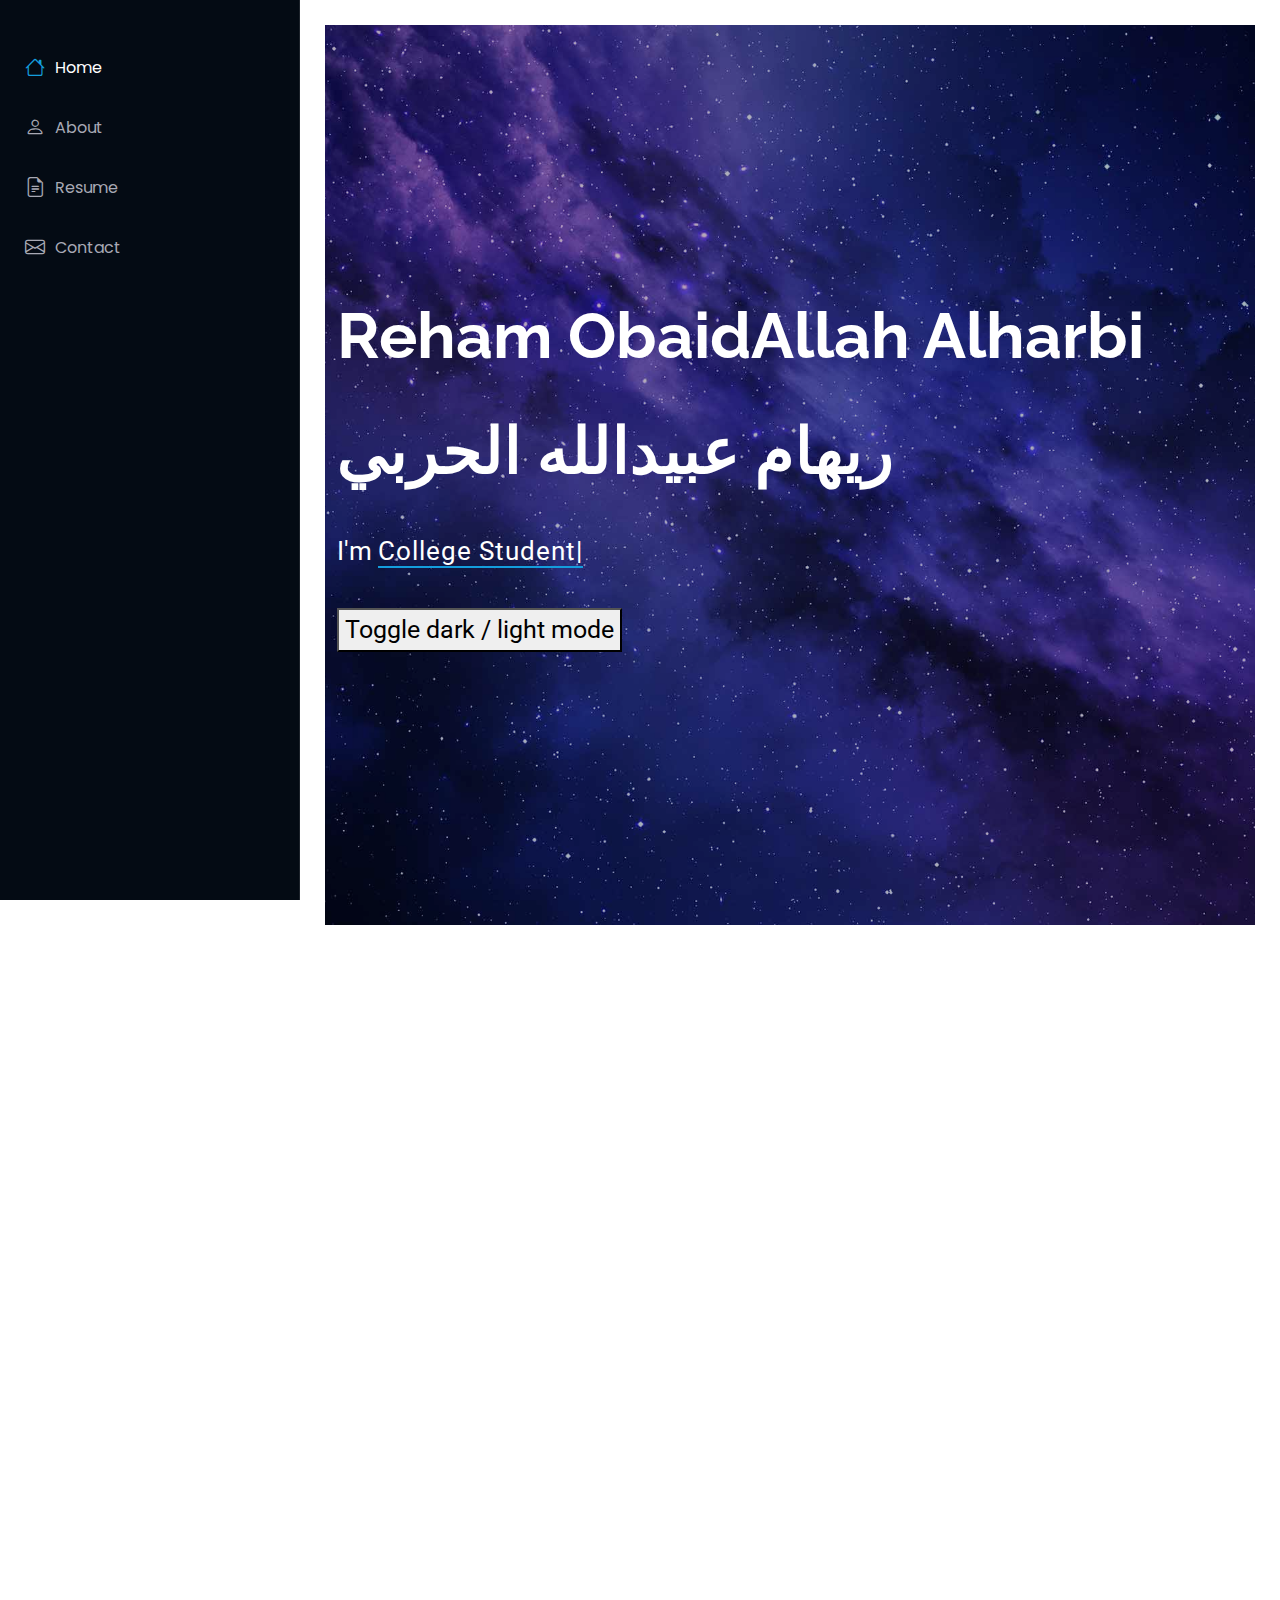
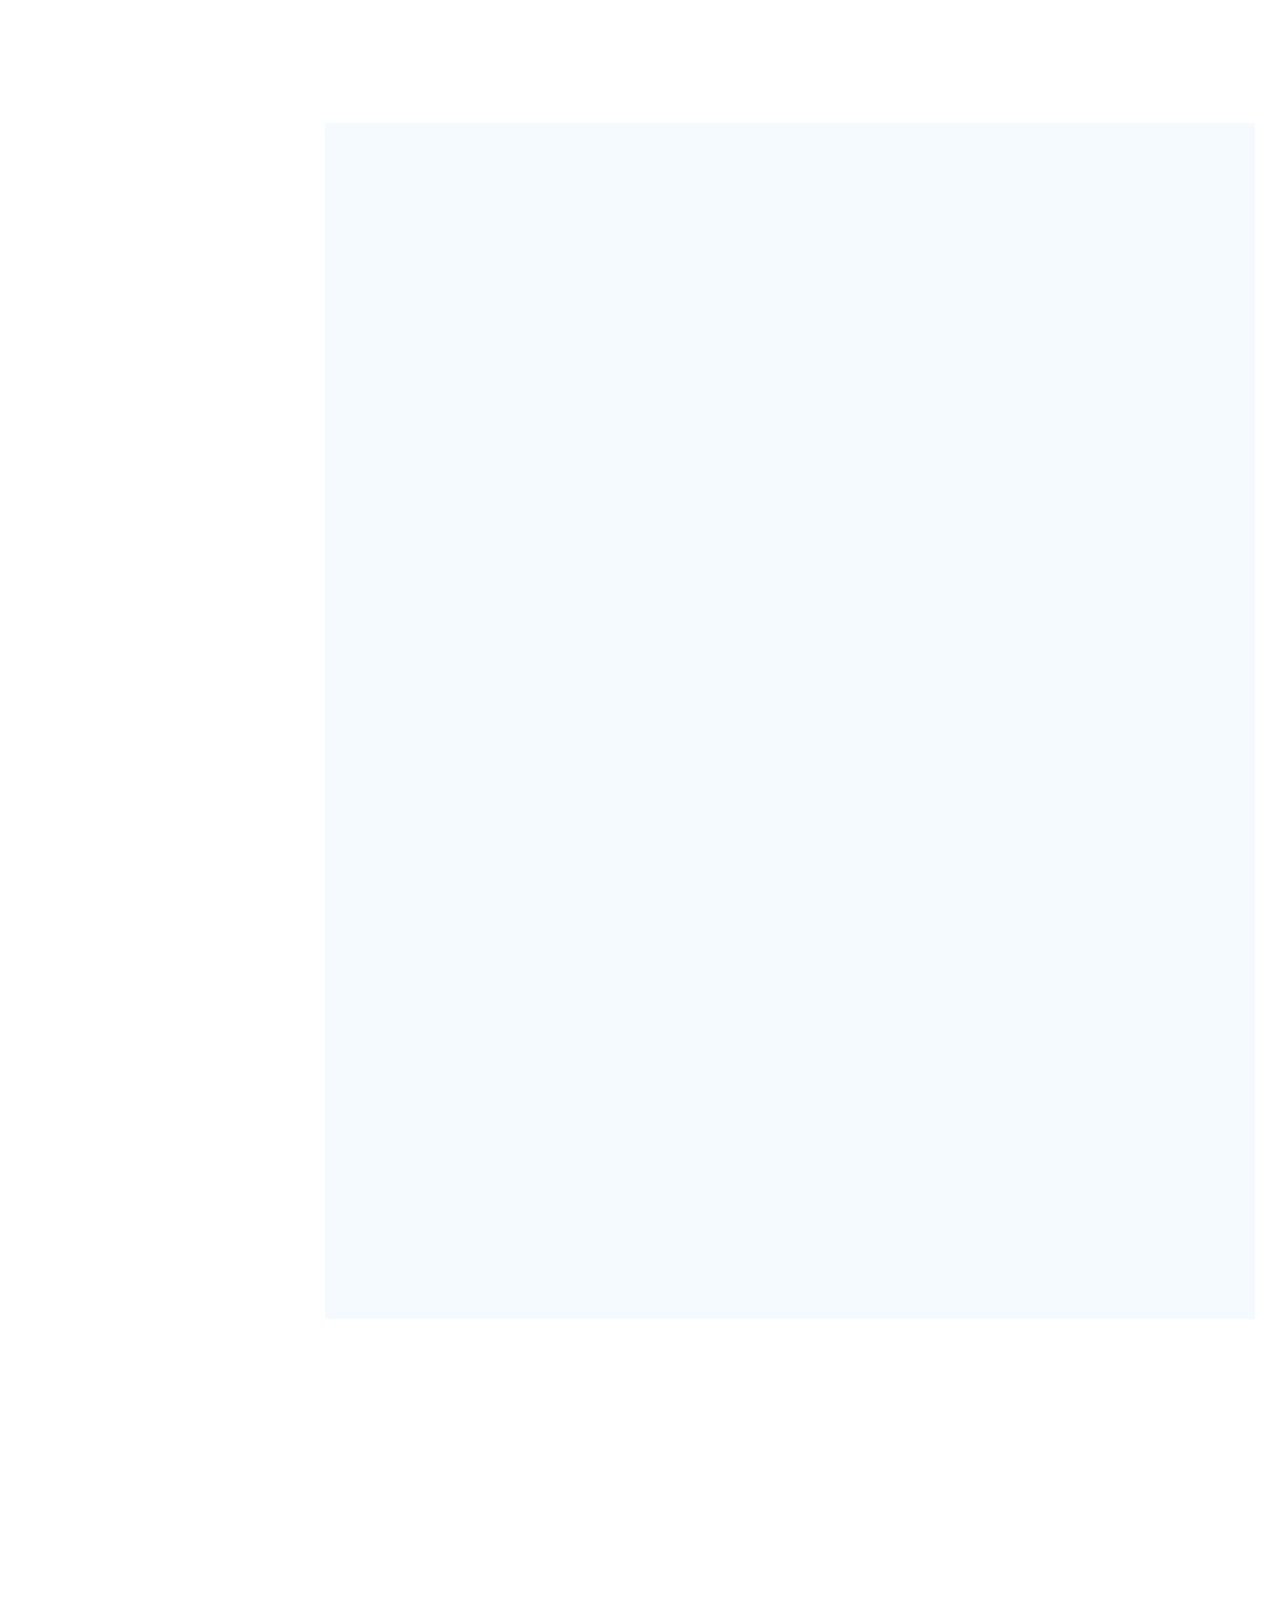
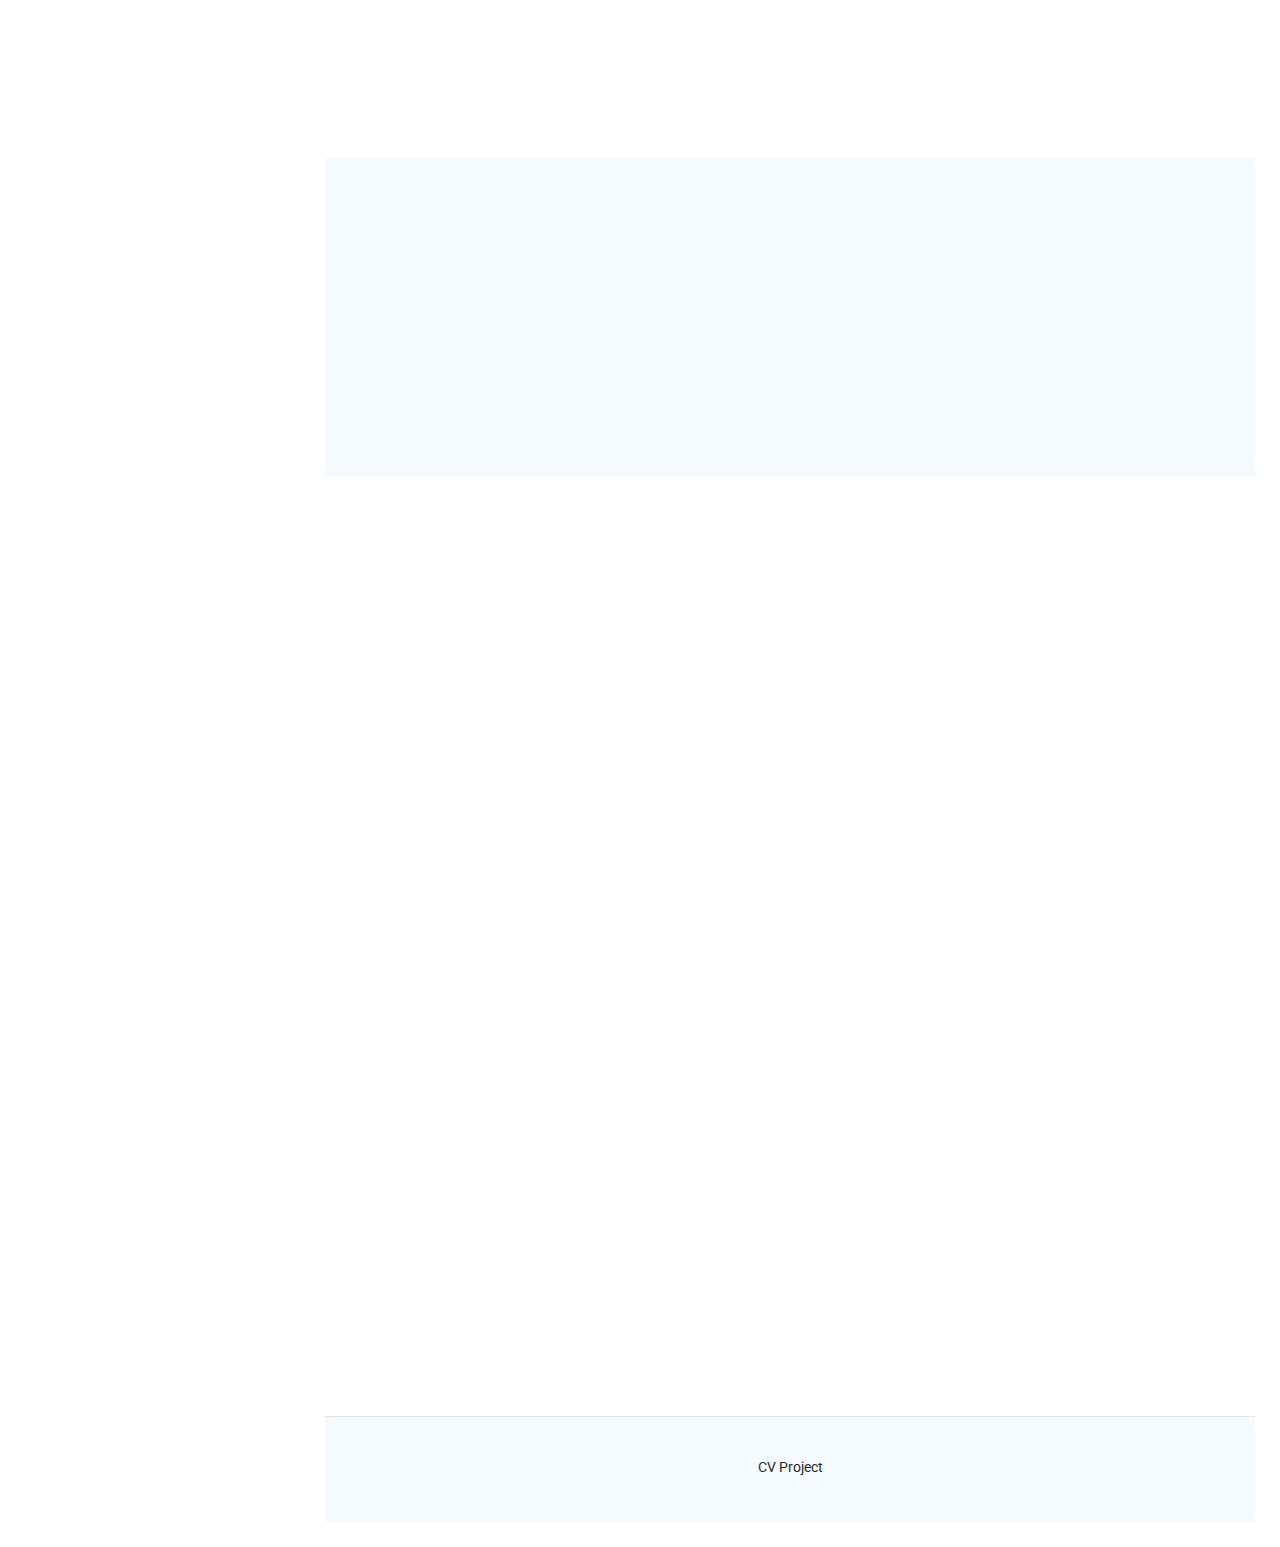
<file: index.html>
<!DOCTYPE html>
<html lang="en">

<head>
  <meta charset="utf-8">
  <meta content="width=device-width, initial-scale=1.0" name="viewport">
  <title>CV</title>
  <meta content="" name="description">
  <meta content="" name="keywords">

  <!-- Favicons -->

  <link href="assets/img/apple-touch-icon.png" rel="apple-touch-icon">

  <!-- Fonts -->
  <link href="https://fonts.googleapis.com" rel="preconnect">
  <link href="https://fonts.gstatic.com" rel="preconnect" crossorigin>
  <link
    href="https://fonts.googleapis.com/css2?family=Roboto:ital,wght@0,100;0,300;0,400;0,500;0,700;0,900;1,100;1,300;1,400;1,500;1,700;1,900&family=Poppins:ital,wght@0,100;0,200;0,300;0,400;0,500;0,600;0,700;0,800;0,900;1,100;1,200;1,300;1,400;1,500;1,600;1,700;1,800;1,900&family=Raleway:ital,wght@0,100;0,200;0,300;0,400;0,500;0,600;0,700;0,800;0,900;1,100;1,200;1,300;1,400;1,500;1,600;1,700;1,800;1,900&display=swap"
    rel="stylesheet">

  <!-- Vendor CSS Files -->
  <link href="assets/vendor/bootstrap/css/bootstrap.min.css" rel="stylesheet">
  <link href="assets/vendor/bootstrap-icons/bootstrap-icons.css" rel="stylesheet">
  <link href="assets/vendor/aos/aos.css" rel="stylesheet">
  <link href="assets/vendor/glightbox/css/glightbox.min.css" rel="stylesheet">
  <link href="assets/vendor/swiper/swiper-bundle.min.css" rel="stylesheet">

  <!-- Main CSS File -->
  <link href="assets/css/main.css" rel="stylesheet">

  <style>
    body {
      padding: 25px;
      background-color: white;
      color: black;
      font-size: 25px;
    }

    .dark-mode {
      background-color: black;
      color: white;
    }
  </style>

</head>

<body class="index-page">

  <header id="header" class="header dark-background d-flex flex-column">
    <i class="header-toggle d-xl-none bi bi-list"></i>

    <br>

    <nav id="navmenu" class="navmenu">
      <ul>
        <li><a href="#hero" class="active"><i class="bi bi-house navicon"></i>Home</a></li>
        <li><a href="#about"><i class="bi bi-person navicon"></i> About</a></li>
        <li><a href="#resume"><i class="bi bi-file-earmark-text navicon"></i> Resume</a></li>
        <li><a href="#contact"><i class="bi bi-envelope navicon"></i> Contact</a></li>
      </ul>
    </nav>

  </header>

  <main class="main">

    <section id="hero" class="hero section dark-background">

      <img src="assets/img/Background-Image.jpg" alt="" data-aos="fade-in" class="">

      <div class="container" data-aos="fade-up" data-aos-delay="100">
        <h2>Reham ObaidAllah Alharbi</h2><br>
        <h2>ريهام عبيدالله الحربي</h2> <br>
        <p>I'm <span class="typed" data-typed-items="College Student">College Student</span><span
            class="typed-cursor typed-cursor--blink" aria-hidden="true"></span><span
            class="typed-cursor typed-cursor--blink" aria-hidden="true"></span></p>
        <br>

        <button onclick="myFunction()">Toggle dark / light mode</button>
      </div>

    </section>

    <!-- About Section -->
    <section id="about" class="about section">

      <!-- Section Title -->
      <div class="container section-title" data-aos="fade-up">
        <h2>About</h2>
        <p>I aim to develop my skills through training and working in advanced companies that serve the community to
          gain
          experience and develop skills.</p>
      </div><!-- End Section Title -->

      <div class="container" data-aos="fade-up" data-aos-delay="100">

        <div class="row gy-4 justify-content-center">
          <div class="col-lg-4">
            <img src="assets/img/prof img.jpg" class="img-fluid" alt="">
          </div>
          <div class="col-lg-8 content">
            <h2>College Student.</h2>
            <p class="fst-italic py-3">
              I am a college student in computer science at level 10, Computer College, AlQassim University.
            </p>
            <div class="row">
              <div class="col-lg-6">
                <ul>
                  <li><i class="bi bi-chevron-right"></i> <strong>Birthday:</strong> <span>2 Feb 2002</span></li>
                  <li><i class="bi bi-chevron-right"></i> <strong>Email:</strong> <span>411201881@qu.edu.sa</span></li>
                  <li><i class="bi bi-chevron-right"></i> <strong>Phone:</strong> <span>+966 533644412</span></li>
                  <li><i class="bi bi-chevron-right"></i> <strong>City:</strong> <span>AlQassim, Saudi Arabia</span>
                  </li>
                </ul>
              </div>
              <div class="col-lg-6">
                <ul>
                  <li><i class="bi bi-chevron-right"></i> <strong>Age:</strong> <span>22</span></li>
                  <li><i class="bi bi-chevron-right"></i> <strong>Degree:</strong> <span>Bachelor</span></li>
                  <li><i class="bi bi-chevron-right"></i> <strong>Speciality:</strong> <span>Computer Science</span>
                  </li>
                </ul>
              </div>
            </div>
          </div>
        </div>

      </div>

    </section>


    <section id="resume" class="resume section light-background">

      <div class="container section-title" data-aos="fade-up">
        <h2>Resume</h2>
        <p></p>
      </div>

      <div class="container">

        <div class="row">

          <div class="col-lg-6" data-aos="fade-up" data-aos-delay="100">
            <h3 class="resume-title">Objective</h3>

            <div class="resume-item pb-0">
              <h4>Reham Alharbi</h4>
              <p>Obtaining a job opportunity where I can apply my knowledge and skills, and contribute effectively
                to the development of the organization I belong to, working together to achieve common goals for a
                promising and better future.</p>

            </div>

            <h3 class="resume-title">Education</h3>

            <div class="resume-item">
              <h4>Bachelor in Computer Science </h4>
              <h5>2019 - present</h5>
              <p><em>AlQassim University, AlQassim, Saudi Arabia</em></p>
              <p>Modules include: Programming, Database, and Communication skills. </p>
            </div>

          </div>

          <div class="col-lg-6" data-aos="fade-up" data-aos-delay="200">
            <h3 class="resume-title">Professional Skills</h3>
            <div class="resume-item">
              <ul>
                <li>Programming languages: C, C++, Java, Python, Assembly.</li>
                <li>Operating System: Windows 98 /XP, Linux. </li>
                <li>Database system management.</li>
                <li>Use of spreadsheet software.</li>
                <li>Data entry and use of text programs.</li>
              </ul>
            </div>


            <h3 class="resume-title">Personal Skills</h3>
            <div class="resume-item">
              <ul>
                <li>Administration.</li>
                <li>Communication skills. </li>
                <li>countinous development and learning.</li>
                <li>Teamwork and dealing with others.</li>
                <li>Flexibility and adapting to work under pressure.</li>
                <li>Problem solving and time management.</li>
              </ul>
            </div>
          </div>

        </div>

      </div>

    </section>

    <section id="skills" class="skills section">

      <div class="container section-title" data-aos="fade-up">
        <h2>Programming Languages</h2>

      </div>

      <div class="container" data-aos="fade-up" data-aos-delay="100">

        <div class="row skills-content skills-animation">

          <div class="col-lg-6">

            <div class="progress">
              <span class="skill"><span>C</span> <i class="val">100%</i></span>
              <div class="progress-bar-wrap">
                <div class="progress-bar" role="progressbar" aria-valuenow="100" aria-valuemin="0" aria-valuemax="100">
                </div>
              </div>
            </div>

            <div class="progress">
              <span class="skill"><span>C++</span> <i class="val">100%</i></span>
              <div class="progress-bar-wrap">
                <div class="progress-bar" role="progressbar" aria-valuenow="100" aria-valuemin="0" aria-valuemax="100">
                </div>
              </div>
            </div>
            <div class="progress">
              <span class="skill"><span>Java</span> <i class="val">100%</i></span>
              <div class="progress-bar-wrap">
                <div class="progress-bar" role="progressbar" aria-valuenow="100" aria-valuemin="0" aria-valuemax="100">
                </div>
              </div>
            </div>



          </div>

          <div class="col-lg-6">

            <div class="progress">
              <span class="skill"><span>Python</span> <i class="val">80%</i></span>
              <div class="progress-bar-wrap">
                <div class="progress-bar" role="progressbar" aria-valuenow="80" aria-valuemin="0" aria-valuemax="100">
                </div>
              </div>
            </div>

            <div class="progress">
              <span class="skill"><span>Assembly</span> <i class="val">80%</i></span>
              <div class="progress-bar-wrap">
                <div class="progress-bar" role="progressbar" aria-valuenow="80" aria-valuemin="0" aria-valuemax="100">
                </div>
              </div>
            </div>

          </div>

        </div>

      </div>

    </section>


    <section id="skills" class="skills section light-background">

      <div class="container section-title" data-aos="fade-up">
        <h2>Languages</h2>

      </div>

      <div class="container" data-aos="fade-up" data-aos-delay="100">

        <div class="row skills-content skills-animation">

          <div class="col-lg-6">

            <div class="progress">
              <span class="skill"><span>Arabic</span> <i class="val">100%</i></span>
              <div class="progress-bar-wrap">
                <div class="progress-bar" role="progressbar" aria-valuenow="100" aria-valuemin="0" aria-valuemax="100">
                </div>
              </div>
            </div>



          </div>

          <div class="col-lg-6">

            <div class="progress">
              <span class="skill"><span>English</span> <i class="val">80%</i></span>
              <div class="progress-bar-wrap">
                <div class="progress-bar" role="progressbar" aria-valuenow="80" aria-valuemin="0" aria-valuemax="100">
                </div>
              </div>
            </div>

          </div>

        </div>

      </div>

    </section>



    <section id="contact" class="contact section">


      <div class="container section-title" data-aos="fade-up">
        <h2>Contact</h2>
        <p>Do not hesitate to contact us</p>
      </div>

      <div class="container" data-aos="fade-up" data-aos-delay="100">

        <div class="row gy-4">

          <div class="col-lg-5">

            <div class="info-wrap">
              <div class="info-item d-flex" data-aos="fade-up" data-aos-delay="200">
                <i class="bi bi-geo-alt flex-shrink-0"></i>
                <div>
                  <h3>Address</h3>
                  <p>AlQassim</p>
                </div>
              </div>

              <div class="info-item d-flex" data-aos="fade-up" data-aos-delay="300">
                <i class="bi bi-telephone flex-shrink-0"></i>
                <div>
                  <h3>Call Us</h3>
                  <p>+966 533644412</p>
                </div>
              </div>

              <div class="info-item d-flex" data-aos="fade-up" data-aos-delay="400">
                <i class="bi bi-envelope flex-shrink-0"></i>
                <div>
                  <h3>Email Us</h3>
                  <p>411201881@qu.edu.sa</p>
                </div>
              </div>


            </div>
          </div>

          <div class="col-lg-7">
            <form action="forms/contact.php" method="post" class="php-email-form" data-aos="fade-up"
              data-aos-delay="200">
              <div class="row gy-4">

                <div class="col-md-6">
                  <label for="name-field" class="pb-2">Your Name</label>
                  <input type="text" name="name" id="name-field" class="form-control" required="">
                </div>

                <div class="col-md-6">
                  <label for="email-field" class="pb-2">Your Email</label>
                  <input type="email" class="form-control" name="email" id="email-field" required="">
                </div>

                <div class="col-md-12">
                  <label for="subject-field" class="pb-2">Subject</label>
                  <input type="text" class="form-control" name="subject" id="subject-field" required="">
                </div>

                <div class="col-md-12">
                  <label for="message-field" class="pb-2">Message</label>
                  <textarea class="form-control" name="message" rows="10" id="message-field" required=""></textarea>
                </div>

                <div class="col-md-12 text-center">
                  <div class="loading">Loading</div>
                  <div class="error-message"></div>
                  <div class="sent-message">Your message has been sent. Thank you!</div>

                  <button type="submit">Send Message</button>
                </div>

              </div>
            </form>
          </div>

        </div>

      </div>

    </section>

  </main>

  <footer id="footer" class="footer position-relative light-background">

    <div class="container">
      <div class="copyright text-center ">
        <p>CV Project
        </p>
      </div>
      <div class="credits">

      </div>
    </div>

  </footer>

  <!-- Scroll Top -->
  <a href="#" id="scroll-top" class="scroll-top d-flex align-items-center justify-content-center"><i
      class="bi bi-arrow-up-short"></i></a>

  <!-- Preloader -->
  <div id="preloader"></div>

  <!-- Vendor JS Files -->
  <script src="assets/vendor/bootstrap/js/bootstrap.bundle.min.js"></script>
  <script src="assets/vendor/php-email-form/validate.js"></script>
  <script src="assets/vendor/aos/aos.js"></script>
  <script src="assets/vendor/typed.js/typed.umd.js"></script>
  <script src="assets/vendor/purecounter/purecounter_vanilla.js"></script>
  <script src="assets/vendor/waypoints/noframework.waypoints.js"></script>
  <script src="assets/vendor/glightbox/js/glightbox.min.js"></script>
  <script src="assets/vendor/imagesloaded/imagesloaded.pkgd.min.js"></script>
  <script src="assets/vendor/isotope-layout/isotope.pkgd.min.js"></script>
  <script src="assets/vendor/swiper/swiper-bundle.min.js"></script>

  <!-- Main JS File -->
  <script src="assets/js/main.js"></script>

  <script>
    function myFunction() {
      var element = document.body;
      element.classList.toggle("dark-mode");
    }
  </script>


</body>

</html>
</file>
<file: assets/css/main.css>
/*--------------------------------------------------------------
# Font & Color Variables
# Help: https://bootstrapmade.com/color-system/
--------------------------------------------------------------*/
/* Fonts */
:root {
  --default-font: "Roboto",  system-ui, -apple-system, "Segoe UI", Roboto, "Helvetica Neue", Arial, "Noto Sans", "Liberation Sans", sans-serif, "Apple Color Emoji", "Segoe UI Emoji", "Segoe UI Symbol", "Noto Color Emoji";
  --heading-font: "Raleway",  sans-serif;
  --nav-font: "Poppins",  sans-serif;
}

/* Global Colors - The following color variables are used throughout the website. Updating them here will change the color scheme of the entire website */
:root { 
  --background-color: #ffffff; /* Background color for the entire website, including individual sections */
  --default-color: #272829; /* Default color used for the majority of the text content across the entire website */
  --heading-color: #050d18; /* Color for headings, subheadings and title throughout the website */
  --accent-color: #149ddd; /* Accent color that represents your brand on the website. It's used for buttons, links, and other elements that need to stand out */
  --surface-color: #ffffff; /* The surface color is used as a background of boxed elements within sections, such as cards, icon boxes, or other elements that require a visual separation from the global background. */
  --contrast-color: #ffffff; /* Contrast color for text, ensuring readability against backgrounds of accent, heading, or default colors. */
}

/* Nav Menu Colors - The following color variables are used specifically for the navigation menu. They are separate from the global colors to allow for more customization options */
:root {
  --nav-color: #a8a9b4;  /* The default color of the main navmenu links */
  --nav-hover-color: #ffffff; /* Applied to main navmenu links when they are hovered over or active */
  --nav-mobile-background-color: #040b14; /* Used as the background color for mobile navigation menu */
  --nav-dropdown-background-color: #040b14; /* Used as the background color for dropdown items that appear when hovering over primary navigation items */
  --nav-dropdown-color: #a8a9b4; /* Used for navigation links of the dropdown items in the navigation menu. */
  --nav-dropdown-hover-color: #ffffff; /* Similar to --nav-hover-color, this color is applied to dropdown navigation links when they are hovered over. */
}

/* Color Presets - These classes override global colors when applied to any section or element, providing reuse of the sam color scheme. */

.light-background {
  --background-color: #f4fafd;
  --surface-color: #ffffff;
}

.dark-background {
  --background-color: #040b14;
  --default-color: #ffffff;
  --heading-color: #ffffff;
  --surface-color: #151f2b;
  --contrast-color: #ffffff;
}

/* Smooth scroll */
:root {
  scroll-behavior: smooth;
}

/*--------------------------------------------------------------
# General Styling & Shared Classes
--------------------------------------------------------------*/
body {
  color: var(--default-color);
  background-color: var(--background-color);
  font-family: var(--default-font);
}

a {
  color: var(--accent-color);
  text-decoration: none;
  transition: 0.3s;
}

a:hover {
  color: color-mix(in srgb, var(--accent-color), transparent 25%);
  text-decoration: none;
}

h1,
h2,
h3,
h4,
h5,
h6 {
  color: var(--heading-color);
  font-family: var(--heading-font);
}

/* PHP Email Form Messages
------------------------------*/
.php-email-form .error-message {
  display: none;
  background: #df1529;
  color: #ffffff;
  text-align: left;
  padding: 15px;
  margin-bottom: 24px;
  font-weight: 600;
}

.php-email-form .sent-message {
  display: none;
  color: #ffffff;
  background: #059652;
  text-align: center;
  padding: 15px;
  margin-bottom: 24px;
  font-weight: 600;
}

.php-email-form .loading {
  display: none;
  background: var(--surface-color);
  text-align: center;
  padding: 15px;
  margin-bottom: 24px;
}

.php-email-form .loading:before {
  content: "";
  display: inline-block;
  border-radius: 50%;
  width: 24px;
  height: 24px;
  margin: 0 10px -6px 0;
  border: 3px solid var(--accent-color);
  border-top-color: var(--surface-color);
  animation: php-email-form-loading 1s linear infinite;
}

@keyframes php-email-form-loading {
  0% {
    transform: rotate(0deg);
  }

  100% {
    transform: rotate(360deg);
  }
}

/*--------------------------------------------------------------
# Global Header
--------------------------------------------------------------*/
.header {
  color: var(--default-color);
  background-color: var(--background-color);
  position: fixed;
  top: 0;
  left: 0;
  bottom: 0;
  padding: 0 15px;
  width: 300px;
  transition: all ease-in-out 0.3s;
  overflow-y: auto;
  z-index: 997;
  border-right: 1px solid color-mix(in srgb, var(--default-color), transparent 90%);
}

.header .profile-img img {
  margin: 15px auto;
  display: block;
  width: 120px;
  border: 8px solid color-mix(in srgb, var(--default-color), transparent 85%);
}

.header .logo {
  line-height: 1;
  margin-bottom: 15px;
}

.header .logo img {
  max-height: 32px;
  margin-right: 8px;
}

.header .logo h1 {
  font-size: 24px;
  margin: 0;
  font-weight: 700;
  color: var(--heading-color);
}

.header .social-links {
  margin: 0 0 20px 0;
}

.header .social-links a {
  font-size: 16px;
  display: inline-flex;
  align-items: center;
  justify-content: center;
  background: color-mix(in srgb, var(--default-color), transparent 90%);
  color: var(--default-color);
  margin: 0 2px;
  border-radius: 50%;
  text-align: center;
  width: 40px;
  height: 40px;
  transition: 0.3s;
}

.header .social-links a:hover {
  color: var(--contrast-color);
  background: var(--accent-color);
}

@media (min-width: 1200px) {

  .header~main,
  .header~#footer {
    margin-left: 300px;
  }
}

@media (max-width: 1199px) {
  .header {
    left: -100%;
  }
}

.header.header-show {
  left: 0;
}

.header .header-toggle {
  color: var(--contrast-color);
  background-color: var(--accent-color);
  font-size: 22px;
  display: flex;
  align-items: center;
  justify-content: center;
  width: 40px;
  height: 40px;
  border-radius: 50%;
  cursor: pointer;
  position: fixed;
  top: 15px;
  right: 15px;
  z-index: 9999;
  transition: background-color 0.3s;
}

.header .header-toggle:hover {
  color: var(--contrast-color);
  background-color: color-mix(in srgb, var(--accent-color) 90%, white 15%);
}

/*--------------------------------------------------------------
# Navigation Menu
--------------------------------------------------------------*/
.mobile-nav-toggle {
  display: none;
}

.navmenu {
  padding: 0;
  z-index: 9997;
}

.navmenu ul {
  list-style: none;
  padding: 0 0 20px 0;
  margin: 0;
}

.navmenu a,
.navmenu a:focus {
  color: var(--nav-color);
  padding: 15px 10px;
  font-family: var(--nav-font);
  font-size: 16px;
  font-weight: 400;
  display: flex;
  align-items: center;
  white-space: nowrap;
  transition: 0.3s;
  width: 100%;
}

.navmenu a .navicon,
.navmenu a:focus .navicon {
  font-size: 20px;
  margin-right: 10px;
}

.navmenu a .toggle-dropdown,
.navmenu a:focus .toggle-dropdown {
  font-size: 12px;
  line-height: 0;
  margin-left: auto;
  width: 30px;
  height: 30px;
  display: flex;
  align-items: center;
  justify-content: center;
  border-radius: 50%;
  transition: 0.3s;
  flex-shrink: 0;
  background-color: color-mix(in srgb, var(--accent-color), transparent 90%);
}

.navmenu a .toggle-dropdown:hover,
.navmenu a:focus .toggle-dropdown:hover {
  background-color: var(--accent-color);
  color: var(--contrast-color);
}

.navmenu a:hover,
.navmenu .active,
.navmenu .active:focus {
  color: var(--nav-hover-color);
}

.navmenu a:hover .navicon,
.navmenu .active .navicon,
.navmenu .active:focus .navicon {
  color: var(--accent-color);
}

.navmenu .active .toggle-dropdown,
.navmenu .active:focus .toggle-dropdown {
  background-color: var(--accent-color);
  color: var(--contrast-color);
  transform: rotate(180deg);
}

.navmenu .dropdown {
  display: block;
}

.navmenu .dropdown a,
.navmenu .dropdown a:focus {
  color: --nav-dropdown-color;
}

.navmenu .dropdown a:hover,
.navmenu .dropdown .active,
.navmenu .dropdown .active:focus {
  color: var(--nav-dropdown-hover-color);
}

.navmenu .dropdown ul {
  position: static;
  display: none;
  z-index: 99;
  padding: 5px 10px;
  margin: 5px 10px;
  background-color: var(--nav-dropdown-background-color);
  border: 1px solid color-mix(in srgb, var(--default-color), transparent 90%);
  box-shadow: none;
  transition: all 0.5s ease-in-out;
}

.navmenu .dropdown ul ul {
  background-color: rgba(33, 37, 41, 0.1);
}

.navmenu .dropdown>.dropdown-active {
  display: block;
  background-color: rgba(33, 37, 41, 0.03);
}

/*--------------------------------------------------------------
# Global Footer
--------------------------------------------------------------*/
.footer {
  color: var(--default-color);
  background-color: var(--background-color);
  font-size: 14px;
  padding: 40px 0;
  position: relative;
  border-top: 1px solid color-mix(in srgb, var(--default-color), transparent 90%);
}

.footer .copyright p {
  margin-bottom: 0;
}

.footer .credits {
  margin-top: 4px;
  font-size: 13px;
  text-align: center;
}

/*--------------------------------------------------------------
# Preloader
--------------------------------------------------------------*/
#preloader {
  position: fixed;
  inset: 0;
  z-index: 999999;
  overflow: hidden;
  background: var(--background-color);
  transition: all 0.6s ease-out;
}

#preloader:before {
  content: "";
  position: fixed;
  top: calc(50% - 30px);
  left: calc(50% - 30px);
  border: 6px solid #ffffff;
  border-color: var(--accent-color) transparent var(--accent-color) transparent;
  border-radius: 50%;
  width: 60px;
  height: 60px;
  animation: animate-preloader 1.5s linear infinite;
}

@keyframes animate-preloader {
  0% {
    transform: rotate(0deg);
  }

  100% {
    transform: rotate(360deg);
  }
}

/*--------------------------------------------------------------
# Scroll Top Button
--------------------------------------------------------------*/
.scroll-top {
  position: fixed;
  visibility: hidden;
  opacity: 0;
  right: 15px;
  bottom: -15px;
  z-index: 99999;
  background-color: var(--accent-color);
  width: 44px;
  height: 44px;
  border-radius: 50px;
  transition: all 0.4s;
}

.scroll-top i {
  font-size: 24px;
  color: var(--contrast-color);
  line-height: 0;
}

.scroll-top:hover {
  background-color: color-mix(in srgb, var(--accent-color), transparent 20%);
  color: var(--contrast-color);
}

.scroll-top.active {
  visibility: visible;
  opacity: 1;
  bottom: 15px;
}

/*--------------------------------------------------------------
# Disable aos animation delay on mobile devices
--------------------------------------------------------------*/
@media screen and (max-width: 768px) {
  [data-aos-delay] {
    transition-delay: 0 !important;
  }
}

/*--------------------------------------------------------------
# Global Page Titles & Breadcrumbs
--------------------------------------------------------------*/
.page-title {
  color: var(--default-color);
  background-color: var(--background-color);
  padding: 25px 0;
  position: relative;
}

.page-title h1 {
  font-size: 24px;
  font-weight: 700;
}

.page-title .breadcrumbs ol {
  display: flex;
  flex-wrap: wrap;
  list-style: none;
  padding: 0;
  margin: 0;
  font-size: 14px;
  font-weight: 400;
}

.page-title .breadcrumbs ol li+li {
  padding-left: 10px;
}

.page-title .breadcrumbs ol li+li::before {
  content: "/";
  display: inline-block;
  padding-right: 10px;
  color: color-mix(in srgb, var(--default-color), transparent 70%);
}

/*--------------------------------------------------------------
# Global Sections
--------------------------------------------------------------*/
section,
.section {
  color: var(--default-color);
  background-color: var(--background-color);
  padding: 60px 0;
  overflow: clip;
}

/*--------------------------------------------------------------
# Global Section Titles
--------------------------------------------------------------*/
.section-title {
  padding-bottom: 60px;
  position: relative;
}

.section-title h2 {
  font-size: 32px;
  font-weight: 700;
  margin-bottom: 20px;
  padding-bottom: 20px;
  position: relative;
}

.section-title h2:after {
  content: "";
  position: absolute;
  display: block;
  width: 50px;
  height: 3px;
  background: var(--accent-color);
  left: 0;
  bottom: 0;
}

.section-title p {
  margin-bottom: 0;
}

/*--------------------------------------------------------------
# Hero Section
--------------------------------------------------------------*/
.hero {
  width: 100%;
  min-height: 100vh;
  position: relative;
  padding: 80px 0;
  display: flex;
  align-items: center;
  justify-content: center;
}

.hero img {
  position: absolute;
  inset: 0;
  display: block;
  width: 100%;
  height: 100%;
  object-fit: cover;
  z-index: 1;
}

.hero:before {
  content: "";
  background: color-mix(in srgb, var(--background-color), transparent 70%);
  position: absolute;
  inset: 0;
  z-index: 2;
}

.hero .container {
  position: relative;
  z-index: 3;
}

.hero h2 {
  margin: 0;
  font-size: 64px;
  font-weight: 700;
}

.hero p {
  margin: 5px 0 0 0;
  font-size: 26px;
}

.hero p span {
  letter-spacing: 1px;
  border-bottom: 2px solid var(--accent-color);
}

.hero .social-links {
  margin-top: 25px;
}

.hero .social-links a {
  font-size: 24px;
  display: inline-block;
  color: color-mix(in srgb, var(--default-color), transparent 50%);
  line-height: 1;
  margin-right: 20px;
  transition: 0.3s;
}

.hero .social-links a:hover {
  color: var(--accent-color);
}

@media (max-width: 768px) {
  .hero h2 {
    font-size: 32px;
  }

  .hero p {
    font-size: 20px;
  }
}

/*--------------------------------------------------------------
# About Section
--------------------------------------------------------------*/
.about .content h2 {
  font-weight: 700;
  font-size: 24px;
}

.about .content ul {
  list-style: none;
  padding: 0;
}

.about .content ul li {
  margin-bottom: 20px;
  display: flex;
  align-items: center;
}

.about .content ul strong {
  margin-right: 10px;
}

.about .content ul i {
  font-size: 16px;
  margin-right: 5px;
  color: var(--accent-color);
  line-height: 0;
}

/*--------------------------------------------------------------
# Stats Section
--------------------------------------------------------------*/
.stats .stats-item {
  padding: 30px;
  width: 100%;
}

.stats .stats-item i {
  color: var(--accent-color);
  display: block;
  font-size: 44px;
  float: left;
  line-height: 0;
}

.stats .stats-item .purecounter {
  color: var(--heading-color);
  font-size: 48px;
  line-height: 40px;
  display: block;
  font-weight: 700;
  margin-left: 60px;
}

.stats .stats-item p {
  color: color-mix(in srgb, var(--default-color), transparent 40%);
  padding: 15px 0 0 0;
  margin: 0 0 0 60px;
  font-family: var(--heading-font);
  font-size: 14px;
}

/*--------------------------------------------------------------
# Skills Section
--------------------------------------------------------------*/
.skills .progress {
  height: 60px;
  display: block;
  background: none;
  border-radius: 0;
}

.skills .progress .skill {
  color: var(--heading-color);
  padding: 0;
  margin: 0 0 6px 0;
  text-transform: uppercase;
  display: block;
  font-weight: 600;
  font-family: var(--heading-font);
}

.skills .progress .skill .val {
  float: right;
  font-style: normal;
}

.skills .progress-bar-wrap {
  background: color-mix(in srgb, var(--default-color), transparent 90%);
  height: 10px;
}

.skills .progress-bar {
  width: 1px;
  height: 10px;
  transition: 0.9s;
  background-color: var(--accent-color);
}

/*--------------------------------------------------------------
# Resume Section
--------------------------------------------------------------*/
.resume .resume-title {
  color: var(--heading-color);
  font-size: 26px;
  font-weight: 700;
  margin-top: 20px;
  margin-bottom: 20px;
}

.resume .resume-item {
  padding: 0 0 20px 20px;
  margin-top: -2px;
  border-left: 2px solid var(--accent-color);
  position: relative;
}

.resume .resume-item h4 {
  line-height: 18px;
  font-size: 18px;
  font-weight: 600;
  text-transform: uppercase;
  color: color-mix(in srgb, var(--default-color), transparent 20%);
  margin-bottom: 10px;
}

.resume .resume-item h5 {
  font-size: 16px;
  padding: 5px 15px;
  display: inline-block;
  font-weight: 600;
  margin-bottom: 10px;
}

.resume .resume-item ul {
  padding-left: 20px;
}

.resume .resume-item ul li {
  padding-bottom: 10px;
}

.resume .resume-item:last-child {
  padding-bottom: 0;
}

.resume .resume-item::before {
  content: "";
  position: absolute;
  width: 16px;
  height: 16px;
  border-radius: 50px;
  left: -9px;
  top: 0;
  background: var(--background-color);
  border: 2px solid var(--accent-color);
}

/*--------------------------------------------------------------
# Portfolio Section
--------------------------------------------------------------*/
.portfolio .portfolio-filters {
  padding: 0;
  margin: 0 auto 20px auto;
  list-style: none;
  text-align: center;
}

.portfolio .portfolio-filters li {
  cursor: pointer;
  display: inline-block;
  padding: 0;
  font-size: 14px;
  font-weight: 400;
  margin: 0 10px;
  line-height: 1;
  text-transform: uppercase;
  margin-bottom: 10px;
  transition: all 0.3s ease-in-out;
}

.portfolio .portfolio-filters li:hover,
.portfolio .portfolio-filters li.filter-active {
  color: var(--accent-color);
}

.portfolio .portfolio-filters li:first-child {
  margin-left: 0;
}

.portfolio .portfolio-filters li:last-child {
  margin-right: 0;
}

@media (max-width: 575px) {
  .portfolio .portfolio-filters li {
    font-size: 14px;
    margin: 0 5px;
  }
}

.portfolio .portfolio-content {
  position: relative;
  overflow: hidden;
}

.portfolio .portfolio-content img {
  transition: 0.3s;
}

.portfolio .portfolio-content .portfolio-info {
  opacity: 0;
  position: absolute;
  inset: 0;
  z-index: 3;
  transition: all ease-in-out 0.3s;
  background: rgba(0, 0, 0, 0.6);
  padding: 15px;
}

.portfolio .portfolio-content .portfolio-info h4 {
  font-size: 14px;
  padding: 5px 10px;
  font-weight: 400;
  color: #ffffff;
  display: inline-block;
  background-color: var(--accent-color);
}

.portfolio .portfolio-content .portfolio-info p {
  position: absolute;
  bottom: 10px;
  text-align: center;
  display: inline-block;
  left: 0;
  right: 0;
  font-size: 16px;
  font-weight: 600;
  color: rgba(255, 255, 255, 0.8);
}

.portfolio .portfolio-content .portfolio-info .preview-link,
.portfolio .portfolio-content .portfolio-info .details-link {
  position: absolute;
  left: calc(50% - 40px);
  font-size: 26px;
  top: calc(50% - 14px);
  color: #fff;
  transition: 0.3s;
  line-height: 1.2;
}

.portfolio .portfolio-content .portfolio-info .preview-link:hover,
.portfolio .portfolio-content .portfolio-info .details-link:hover {
  color: var(--accent-color);
}

.portfolio .portfolio-content .portfolio-info .details-link {
  left: 50%;
  font-size: 34px;
  line-height: 0;
}

.portfolio .portfolio-content:hover .portfolio-info {
  opacity: 1;
}

.portfolio .portfolio-content:hover img {
  transform: scale(1.1);
}

/*--------------------------------------------------------------
# Services Section
--------------------------------------------------------------*/
.services .service-item {
  position: relative;
}

.services .service-item .icon {
  background: var(--accent-color);
  display: flex;
  align-items: center;
  justify-content: center;
  width: 54px;
  height: 54px;
  border-radius: 50%;
  transition: 0.5s;
  border: 1px solid var(--accent-color);
  margin-right: 20px;
}

.services .service-item .icon i {
  color: var(--contrast-color);
  font-size: 24px;
  line-height: 0;
}

.services .service-item:hover .icon {
  background: var(--surface-color);
}

.services .service-item:hover .icon i {
  color: var(--accent-color);
}

.services .service-item .title {
  font-weight: 700;
  margin-bottom: 15px;
  font-size: 18px;
}

.services .service-item .title a {
  color: var(--heading-color);
}

.services .service-item .title a:hover {
  color: var(--accent-color);
}

.services .service-item .description {
  line-height: 24px;
  font-size: 14px;
}

/*--------------------------------------------------------------
# Testimonials Section
--------------------------------------------------------------*/
.testimonials .testimonials-carousel,
.testimonials .testimonials-slider {
  overflow: hidden;
}

.testimonials .testimonial-item {
  box-sizing: content-box;
  text-align: center;
  min-height: 320px;
}

.testimonials .testimonial-item .testimonial-img {
  width: 90px;
  border-radius: 50%;
  margin: 0 auto;
}

.testimonials .testimonial-item h3 {
  font-size: 18px;
  font-weight: bold;
  margin: 10px 0 5px 0;
}

.testimonials .testimonial-item h4 {
  font-size: 14px;
  color: color-mix(in srgb, var(--default-color), transparent 20%);
  margin: 0;
}

.testimonials .testimonial-item .quote-icon-left,
.testimonials .testimonial-item .quote-icon-right {
  color: color-mix(in srgb, var(--accent-color), transparent 40%);
  font-size: 26px;
  line-height: 0;
}

.testimonials .testimonial-item .quote-icon-left {
  display: inline-block;
  left: -5px;
  position: relative;
}

.testimonials .testimonial-item .quote-icon-right {
  display: inline-block;
  right: -5px;
  position: relative;
  top: 10px;
  transform: scale(-1, -1);
}

.testimonials .testimonial-item p {
  font-style: italic;
  margin: 0 15px 15px 15px;
  padding: 20px;
  background-color: var(--surface-color);
  position: relative;
  margin-bottom: 35px;
  border-radius: 6px;
  box-shadow: 0px 2px 15px rgba(0, 0, 0, 0.1);
}

.testimonials .testimonial-item p::after {
  content: "";
  width: 0;
  height: 0;
  border-top: 20px solid var(--surface-color);
  border-right: 20px solid transparent;
  border-left: 20px solid transparent;
  position: absolute;
  bottom: -20px;
  left: calc(50% - 20px);
}

.testimonials .swiper-wrapper {
  height: auto;
}

.testimonials .swiper-pagination {
  margin-top: 40px;
  position: relative;
}

.testimonials .swiper-pagination .swiper-pagination-bullet {
  width: 12px;
  height: 12px;
  background-color: var(--background-color);
  opacity: 1;
  border: 1px solid var(--accent-color);
}

.testimonials .swiper-pagination .swiper-pagination-bullet-active {
  background-color: var(--accent-color);
}

/*--------------------------------------------------------------
# Contact Section
--------------------------------------------------------------*/
.contact .info-wrap {
  background-color: var(--surface-color);
  box-shadow: 0px 0px 20px rgba(0, 0, 0, 0.1);
  padding: 30px;
}

@media (max-width: 575px) {
  .contact .info-wrap {
    padding: 20px;
  }
}

.contact .info-item {
  margin-bottom: 40px;
}

.contact .info-item i {
  font-size: 20px;
  color: var(--accent-color);
  background: color-mix(in srgb, var(--accent-color), transparent 92%);
  width: 44px;
  height: 44px;
  display: flex;
  justify-content: center;
  align-items: center;
  border-radius: 50px;
  transition: all 0.3s ease-in-out;
  margin-right: 15px;
}

.contact .info-item h3 {
  padding: 0;
  font-size: 18px;
  font-weight: 700;
  margin-bottom: 5px;
}

.contact .info-item p {
  padding: 0;
  margin-bottom: 0;
  font-size: 14px;
}

.contact .info-item:hover i {
  background: var(--accent-color);
  color: var(--contrast-color);
}

.contact .php-email-form {
  background-color: var(--surface-color);
  height: 100%;
  padding: 30px;
  box-shadow: 0px 0px 20px rgba(0, 0, 0, 0.1);
}

@media (max-width: 575px) {
  .contact .php-email-form {
    padding: 20px;
  }
}

.contact .php-email-form input[type=text],
.contact .php-email-form input[type=email],
.contact .php-email-form textarea {
  font-size: 14px;
  padding: 10px 15px;
  box-shadow: none;
  border-radius: 0;
  color: var(--default-color);
  background-color: var(--surface-color);
  border-color: color-mix(in srgb, var(--default-color), transparent 80%);
}

.contact .php-email-form input[type=text]:focus,
.contact .php-email-form input[type=email]:focus,
.contact .php-email-form textarea:focus {
  border-color: var(--accent-color);
}

.contact .php-email-form input[type=text]::placeholder,
.contact .php-email-form input[type=email]::placeholder,
.contact .php-email-form textarea::placeholder {
  color: color-mix(in srgb, var(--default-color), transparent 70%);
}

.contact .php-email-form button[type=submit] {
  color: var(--contrast-color);
  background: var(--accent-color);
  border: 0;
  padding: 10px 30px;
  transition: 0.4s;
  border-radius: 50px;
}

.contact .php-email-form button[type=submit]:hover {
  background: color-mix(in srgb, var(--accent-color), transparent 25%);
}

/*--------------------------------------------------------------
# Portfolio Details Section
--------------------------------------------------------------*/
.portfolio-details .portfolio-details-slider img {
  width: 100%;
}

.portfolio-details .portfolio-details-slider .swiper-pagination {
  margin-top: 20px;
  position: relative;
}

.portfolio-details .portfolio-details-slider .swiper-pagination .swiper-pagination-bullet {
  width: 12px;
  height: 12px;
  background-color: color-mix(in srgb, var(--default-color), transparent 85%);
  opacity: 1;
}

.portfolio-details .portfolio-details-slider .swiper-pagination .swiper-pagination-bullet-active {
  background-color: var(--accent-color);
}

.portfolio-details .portfolio-info {
  padding: 30px;
  box-shadow: 0px 0 30px rgba(0, 0, 0, 0.1);
}

.portfolio-details .portfolio-info h3 {
  font-size: 22px;
  font-weight: 700;
  margin-bottom: 20px;
  padding-bottom: 20px;
  border-bottom: 1px solid color-mix(in srgb, var(--default-color), transparent 85%);
}

.portfolio-details .portfolio-info ul {
  list-style: none;
  padding: 0;
  font-size: 15px;
}

.portfolio-details .portfolio-info ul li+li {
  margin-top: 10px;
}

.portfolio-details .portfolio-description {
  padding-top: 30px;
}

.portfolio-details .portfolio-description h2 {
  font-size: 26px;
  font-weight: 700;
  margin-bottom: 20px;
}

.portfolio-details .portfolio-description p {
  padding: 0;
  color: color-mix(in srgb, var(--default-color), transparent 30%);
}

/*--------------------------------------------------------------
# Service Details Section
--------------------------------------------------------------*/
.service-details .services-list {
  padding: 10px 30px;
  border: 1px solid color-mix(in srgb, var(--default-color), transparent 90%);
  margin-bottom: 20px;
}

.service-details .services-list a {
  display: block;
  line-height: 1;
  padding: 8px 0 8px 15px;
  border-left: 3px solid color-mix(in srgb, var(--default-color), transparent 70%);
  margin: 20px 0;
  color: color-mix(in srgb, var(--default-color), transparent 20%);
  transition: 0.3s;
}

.service-details .services-list a.active {
  color: var(--heading-color);
  font-weight: 700;
  border-color: var(--accent-color);
}

.service-details .services-list a:hover {
  border-color: var(--accent-color);
}

.service-details .services-img {
  margin-bottom: 20px;
}

.service-details h3 {
  font-size: 26px;
  font-weight: 700;
}

.service-details h4 {
  font-size: 20px;
  font-weight: 700;
}

.service-details p {
  font-size: 15px;
}

.service-details ul {
  list-style: none;
  padding: 0;
  font-size: 15px;
}

.service-details ul li {
  padding: 5px 0;
  display: flex;
  align-items: center;
}

.service-details ul i {
  font-size: 20px;
  margin-right: 8px;
  color: var(--accent-color);
}

/*--------------------------------------------------------------
# Starter Section Section
--------------------------------------------------------------*/
.starter-section {
  /* Add your styles here */
}
</file>
